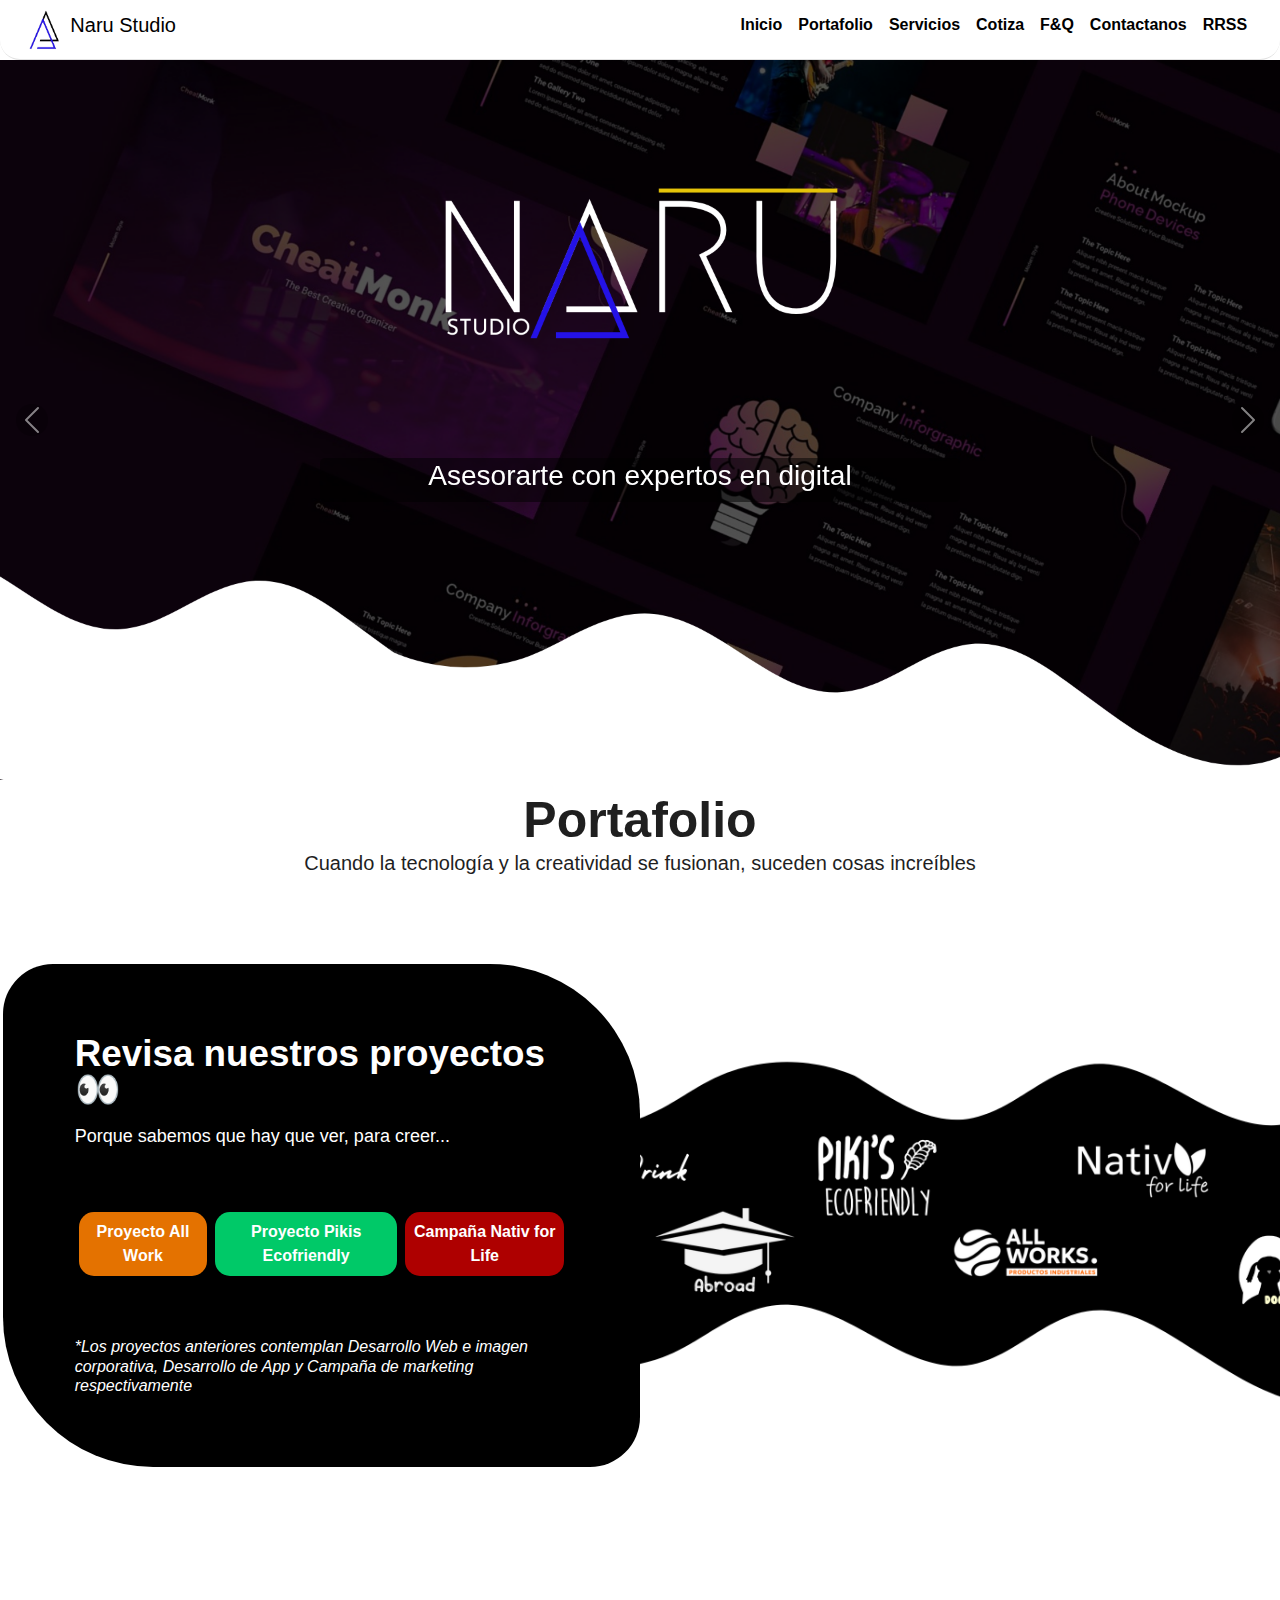
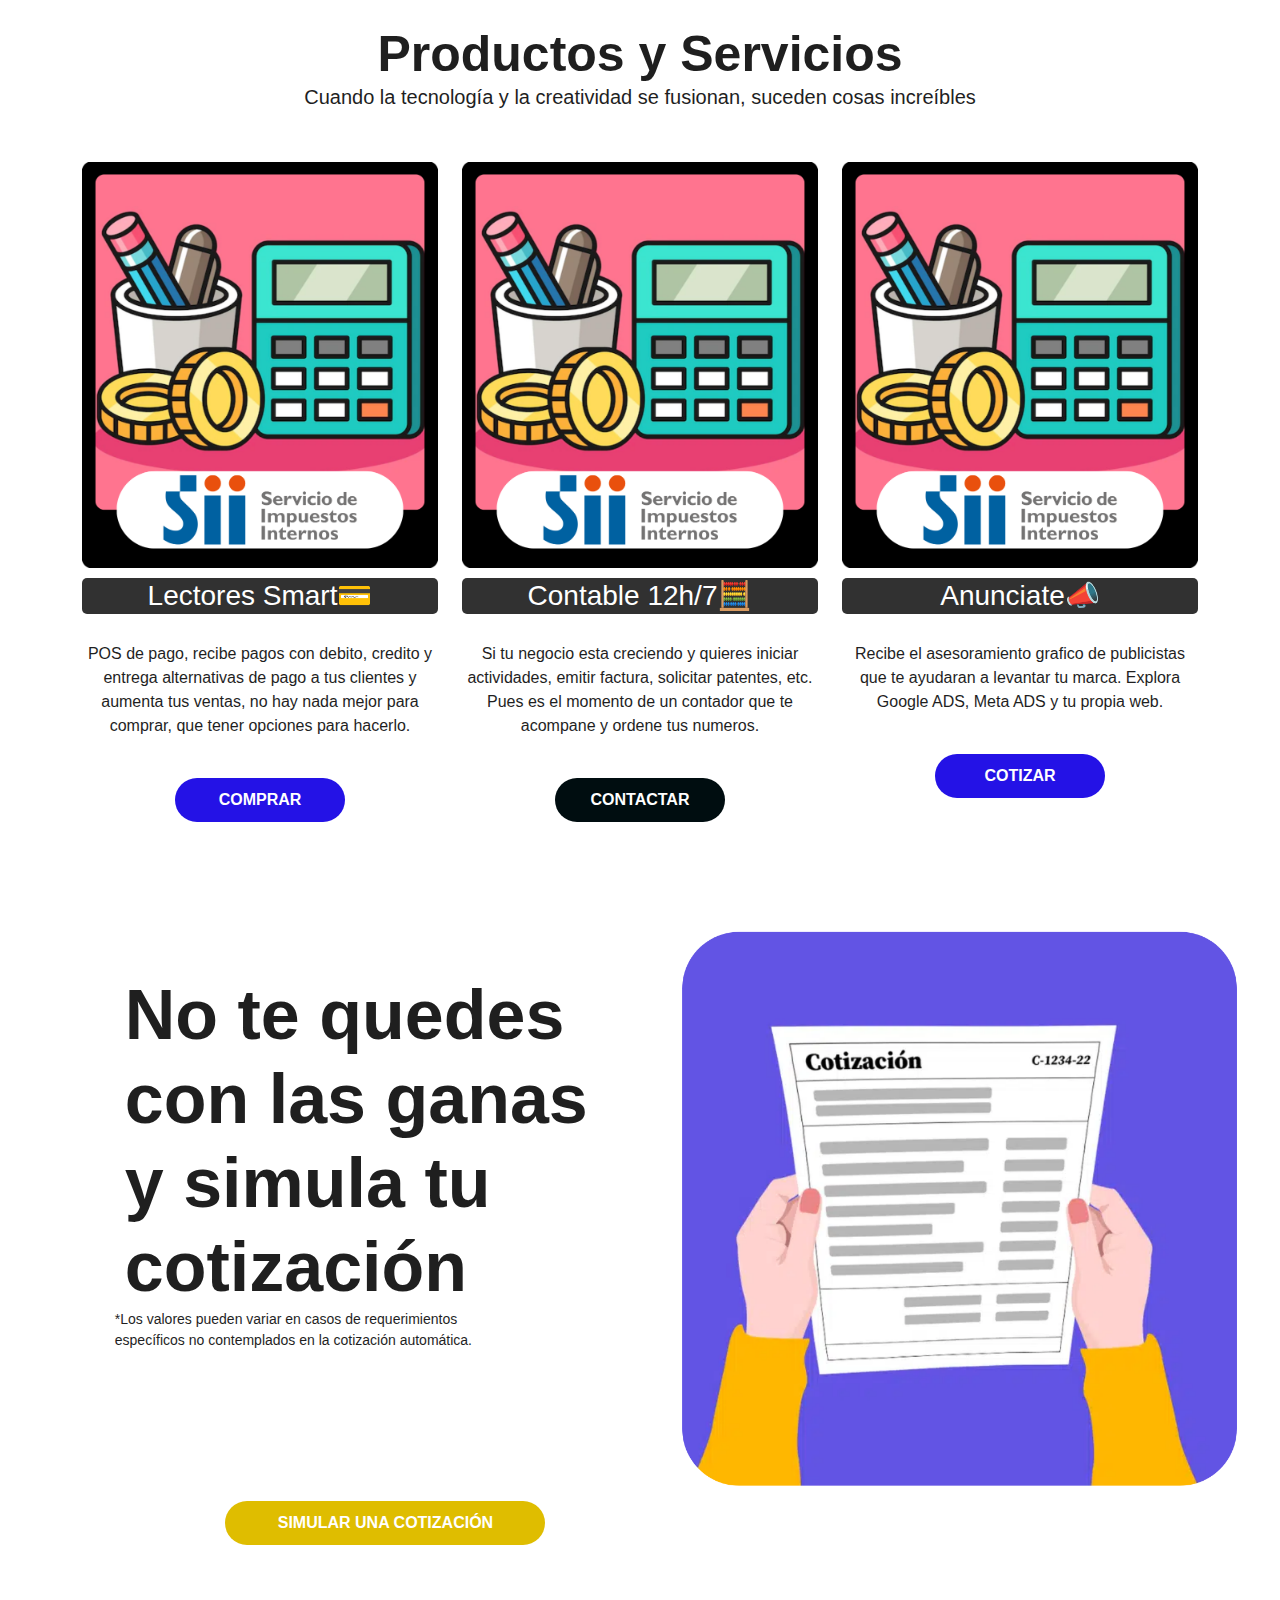
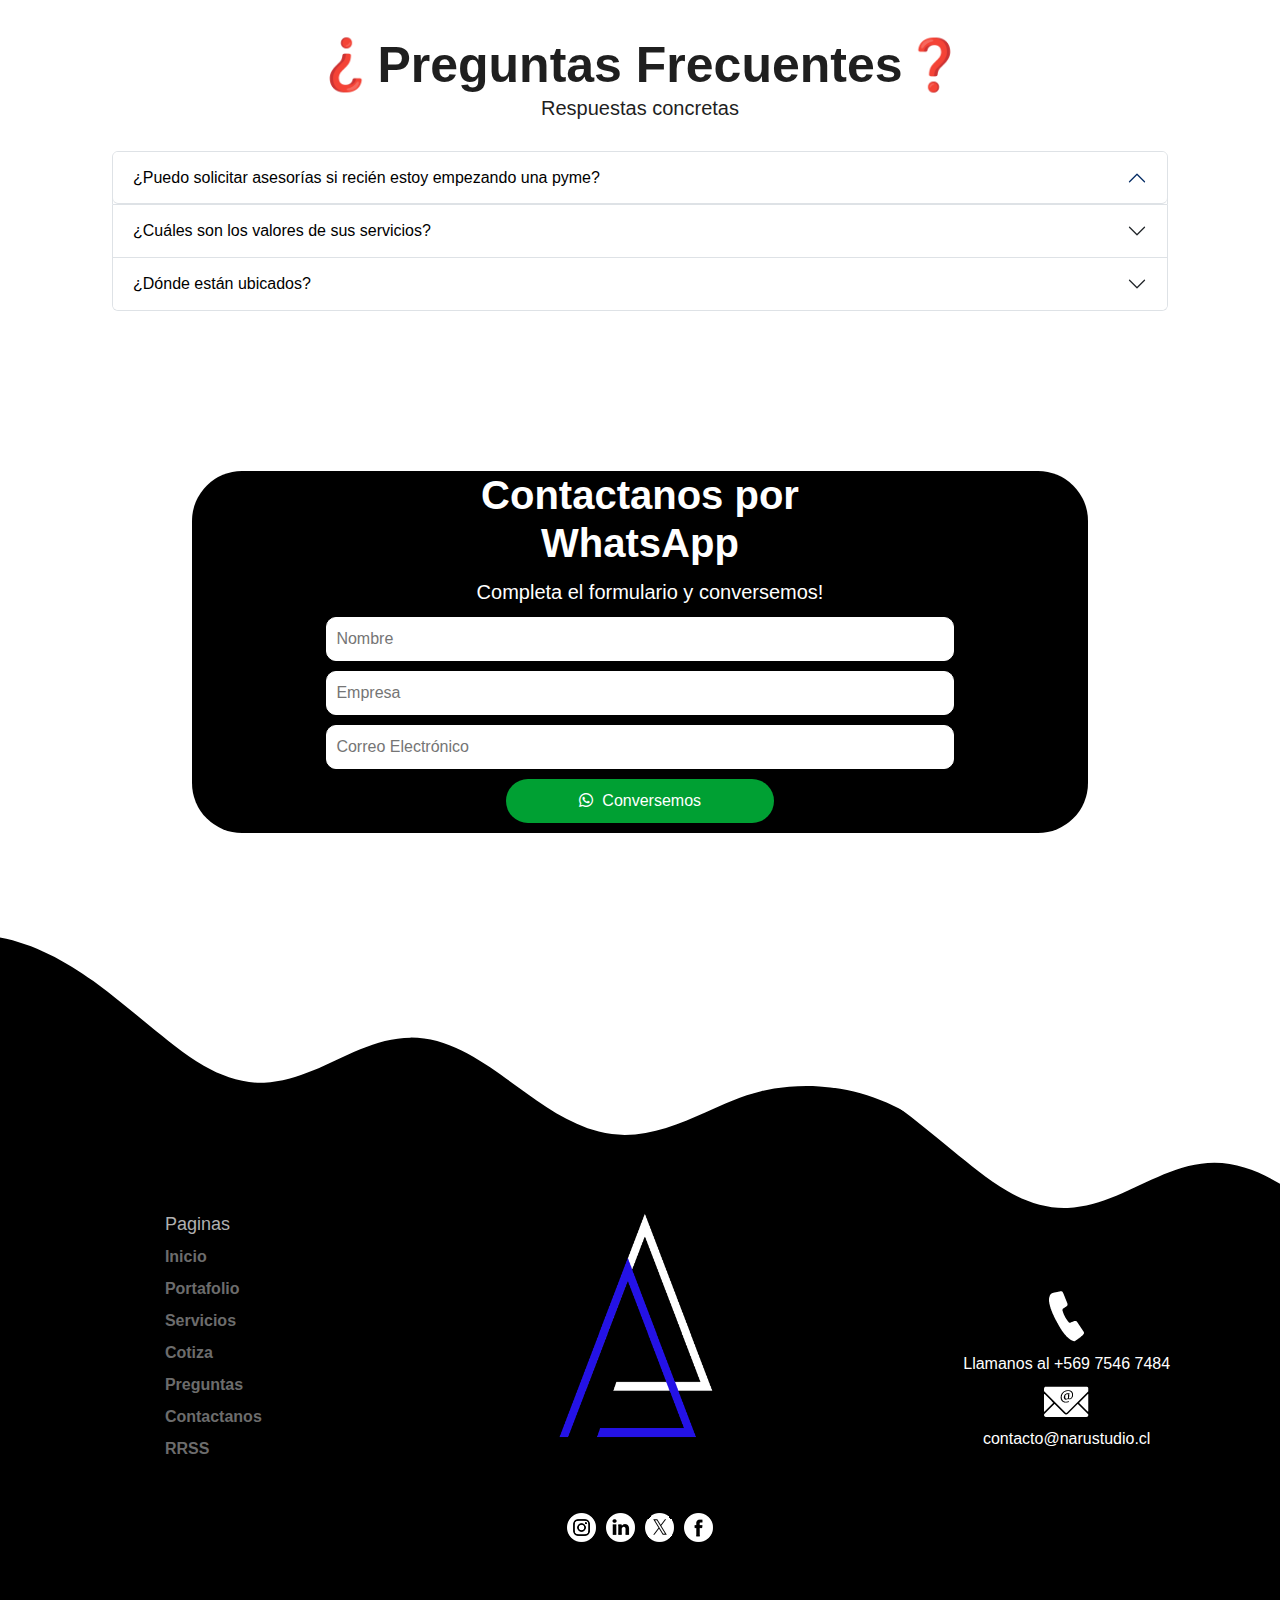
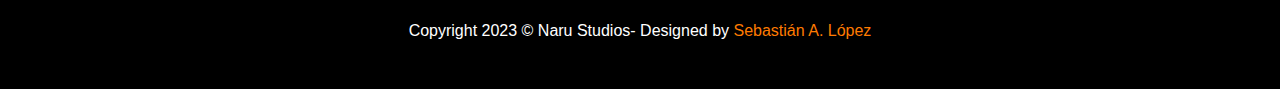
<file: index.html>
<!DOCTYPE html>
<html lang="es">
<!--Cabecera-->
<head>
    <meta charset="utf-8">
    <meta name="viewport" content="width=device-width, initial-scale=1">
<!--Tutilo cabecera--> 
    <title>Naru Studio - Servicios para pymes</title> 

<!--Icono Cabecera-->  
<link rel="icon" type="image/ico" href="assets/img/favicon.ico"/>

<!--Links Bootstrap y Fuentes-->
    <link rel="stylesheet" href="https://cdnjs.cloudflare.com/ajax/libs/font-awesome/5.15.3/css/all.min.css">
    <link href="https://cdn.jsdelivr.net/npm/bootstrap@5.3.1/dist/css/bootstrap.min.css" rel="stylesheet" integrity="sha384-4bw+/aepP/YC94hEpVNVgiZdgIC5+VKNBQNGCHeKRQN+PtmoHDEXuppvnDJzQIu9" crossorigin="anonymous">
    <script src="https://cdn.jsdelivr.net/npm/bootstrap@5.5.0/dist/js/bootstrap.bundle.min.js"></script>
    <link href="https://cdn.jsdelivr.net/npm/bootstrap@5.0.2/dist/css/bootstrap.min.css" rel="stylesheet">
  <script src="https://cdn.jsdelivr.net/npm/bootstrap@5.0.2/dist/js/bootstrap.bundle.min.js"></script>

<!--Hoja de Estilos-->
<link rel="stylesheet" href="assets/style.css">
<link rel="stylesheet" href="assets/style.css">

<script src="assets/contacto.js"></script>
<link rel="stylesheet" href="https://cdnjs.cloudflare.com/ajax/libs/font-awesome/6.0.0/css/all.min.css">

</head>

<!--Body-->

<body>
  <!--Cabecera-->
  <div class="header" id="header">

  <!--NavBar + Logo-->
  <section>
    <nav class="navbar navbar-expand-lg bg-transparent fixed-top ">
        <div class="container-fluid">
          <a class="navbar-brand" href="#">
            <img src="assets/img/logo.png" width="40" height="40" class="d-inline-block align-top" alt="">
            Naru Studio
          </a>
            <button class="navbar-toggler" type="button" data-bs-toggle="collapse"
                data-bs-target="#navbarSupportedContent" aria-controls="navbarSupportedContent"
                aria-expanded="false" aria-label="Toggle navigation">
                <span class="navbar-toggler-icon"></span>
            </button>
            <div class="collapse navbar-collapse justify-content-end" id="navbarSupportedContent">
                <ul class="navbar-nav mb-2 mb-lg-0">
                  <li class="nav-item">
                    <a class="nav-link active text-black-50 fw-bold" aria-current="page"
                        href="#inicio">Inicio</a>
                </li>
                <li class="nav-item">
                  <a class="nav-link active text-black-50 fw-bold" aria-current="page"
                      href="#portafolio">Portafolio</a>
              </li>
                    <li class="nav-item">
                        <a class="nav-link active text-black-50 fw-bold" aria-current="page"
                            href="#servicios">Servicios</a>
                    </li>
                    <li class="nav-item">
                        <a class="nav-link active text-black-50 fw-bold" href="#cotiza">Cotiza</a>
                    </li>
                    <li class="nav-item">
                      <a class="nav-link active text-black-50 fw-bold" aria-current="page"
                          href="#preguntas">F&Q</a>
                  </li>
                  <li class="nav-item">
                    <a class="nav-link active text-black-50 fw-bold" aria-current="page"
                        href="#contactanos">Contactanos</a>
                </li>
                <li class="nav-item">
                  <a class="nav-link active text-black-50 fw-bold" aria-current="page"
                      href="#footer">RRSS</a>
              </li>
                </ul>
            </div>
        </div>
    </nav>
  </section>

</div>





 <!--Slider/Carousel-->
  <div class="carouselk" id="inicio">
      <div id="myCarousel" class="carousel slide" data-bs-ride="carousel">

          <!-- imágenes -->
          <div class="carousel-inner">
              <div class="carousel-item active fade-in">
                  <img src="assets/img/slider1.png" class="d-block w-100" alt="Slide 1">
                  <div class="carousel-caption d-flex justify-content-center align-items-center">
                      <h3 class="text-slider">Asesorarte con expertos en digital</h3>
                  </div>
              </div>
              <div class="carousel-item fade-in">
                  <img src="assets/img/slider2.png" class="d-block w-100" alt="Slide 2">
                  <div class="carousel-caption d-flex justify-content-center align-items-center">
                      <h3 class="text-slider">Equipate con lo último en tecnología para e-commerce</h3>
                  </div>
              </div>
              <div class="carousel-item fade-in">
                  <img src="assets/img/slider3.png" class="d-block w-100" alt="Slide 3">
                  <div class="carousel-caption d-flex justify-content-center align-items-center">
                      <h3 class="text-slider">Regulariza tu situación tributaria, contadores profesionales para emprendedores</h3>
                  </div>
              </div>
          </div>

          <!-- Controles del carrusel -->
          <a class="carousel-control-prev" href="#myCarousel" data-bs-slide="prev">
              <span class="carousel-control-prev-icon"></span>
          </a>
          <a class="carousel-control-next" href="#myCarousel" data-bs-slide="next">
              <span class="carousel-control-next-icon"></span>
          </a>
      </div>
  </div>

  
  

  <!--Portafolio-->
  <center>
    <h1 class="portafolio_tittle">Portafolio</h1>
    <p class="portafolio_text">Cuando la tecnología y la creatividad se fusionan, suceden cosas increíbles</p>
  </center>

  <div class="jumbotron" id="portafolio">
  
    <div class="left">
      <h1>Revisa nuestros proyectos👀</h1>
      <p class="jumbotron_p"> Porque sabemos que hay que ver, para creer...</p>

      <div class="d-flex">
          <button class="btn p-2 text-white-0 fw-bold mx-1 btncolor1" onclick="window.open('https://allwork.cl/', '_blank')">Proyecto All Work</button>
          <button class="btn p-2 text-white-0 fw-bold mx-1 btncolor2" onclick="window.open('https://play.google.com/store/apps/details?id=com.pikis.chile&hl=es_419&gl=US&pli=1', '_blank')">Proyecto Pikis Ecofriendly</button>
          <button class="btn p-2 text-white-0 fw-bold mx-1 btncolor3" onclick="window.open('https://nativforlife.cl/', '_blank')">Campaña Nativ for Life</button>
      </div>
      <h6>*Los proyectos anteriores contemplan Desarrollo Web e imagen corporativa, Desarrollo de App y Campaña de marketing respectivamente</h6>
    </div>

    <!--Imagen Lado derecho/abajo-->
    <div class="right"></div>

  </div>



  <!-- Productos -->
  <div class="services_section layout_padding" id="servicios">
    <div class="container" >
        <center>
          <h1 class="services_tittle">Productos y Servicios</h1>
          <p class="services_text">Cuando la tecnología y la creatividad se fusionan, suceden cosas increíbles</p>
        </center>
       
       <div class="services_section_2">
          <div class="row">

              <!-- Producto 1 -->
             <div class="col-md-4">
                <div><img src="assets/img/producto1.png" class="services_img"></div>
                <h3 class="about_tittle" align="center">Lectores Smart💳</h3>
                    <p class="about_text" align="center">POS de pago, recibe pagos con debito, credito y entrega alternativas de pago a tus clientes y aumenta tus ventas, no hay nada mejor para comprar, que tener opciones para hacerlo. </p>
                <div class="btn_main"><a href="#">Comprar</a></div>
             </div>
            
              <!-- Producto 2 -->
             <div class="col-md-4">
                <div><img src="assets/img/producto2.png" class="services_img"></div>
                <h3 class="about_tittle" align="center">Contable 12h/7🧮</h3>
                   <p class="about_text" align="center">Si tu negocio esta creciendo y quieres iniciar actividades, emitir factura, solicitar patentes, etc. Pues es el momento de un contador que te acompane y ordene tus numeros.</p>
                <div class="btn_main active"><a href="#">Contactar</a></div>
             </div>
              <!-- Producto 3 -->
             <div class="col-md-4">
                <div><img src="assets/img/producto3.png" class="services_img"></div>
                <h3 class="about_tittle" align="center">Anunciate📣</h3>
                   <p class="about_text" align="center">Recibe el asesoramiento grafico de publicistas que te ayudaran a levantar tu marca. Explora Google ADS, Meta ADS y tu propia web. </p>
                <div class="btn_main"><a href="#">Cotizar</a></div>
             </div>

          </div>
       </div>

    </div>
 </div>


<!--Cotizaciones-->
<div class="about_section layout_padding" id="cotiza">
    <div class="container-fluid">
        <div class="row">
            <div class="col-md-6 col-12 order-md-0 order-1">
                <div class="about_taital_main">
                    <h1 class="about_taital">No te quedes con las ganas y simula tu cotización</h1>
                    <p class="about_text2">*Los valores pueden variar en casos de requerimientos específicos no contemplados en la cotización automática.</p>
                    <div class="readmore_bt mt-4"><a href="#">Simular una cotización</a></div>
                </div>
            </div>
            <div class="col-md-6 col-12 padding_right_0 d-md-block order-md-1 order-0">
                <div>
                    <img src="assets/img/about-img.png" class="about_img">
                </div>
            </div>
        </div>
    </div>
</div>


  <div>
    <center>
      <h1 class="faq_tittle"><span class="inverted-emoji">❓</span>Preguntas Frecuentes❓</h1>
      <p class="faq_text">Respuestas concretas</p>
    </center>

  </div>

  <!-- Preguntas Frecuentes -->
  <div id="preguntas">
  <div class="container mt-5" >
   
    
    <div class="accordion" id="faq">
      
      <!-- Pregunta 1 -->
      <div class="accordion-item">
        <h2 class="accordion-header" id="headingOne">
          <button class="accordion-button" type="button" data-bs-toggle="collapse" data-bs-target="#collapseOne" aria-expanded="false" aria-controls="collapseOne">
            ¿Puedo solicitar asesorías si recién estoy empezando una pyme?
          </button>
        </h2>
        <div id="collapseOne" class="accordion-collapse collapse" aria-labelledby="headingOne" data-bs-parent="#faq">
          <div class="accordion-body">
            ¡Claro! Para acceder a nuestros servicios, basta con que tengas lista tu idea de negocio, sea de 0 o ya tengas todo funcionando.
          </div>
        </div>
      </div>
      
      <!-- Pregunta 2 -->
      <div class="accordion-item">
        <h2 class="accordion-header" id="headingTwo">
          <button class="accordion-button collapsed" type="button" data-bs-toggle="collapse" data-bs-target="#collapseTwo" aria-expanded="false" aria-controls="collapseTwo">
            ¿Cuáles son los valores de sus servicios?
          </button>
        </h2>
        <div id="collapseTwo" class="accordion-collapse collapse" aria-labelledby="headingTwo" data-bs-parent="#faq">
          <div class="accordion-body">
            Nos ajustamos a los bolsillos de todos los emprendedores, si eres una pyme que aún no comienza o una empresa ya en marcha, te cobramos lo justo.
          </div>
        </div>
      </div>
      
      <!-- Pregunta 3 -->
      <div class="accordion-item" >
        <h2 class="accordion-header" id="headingThree" >
          <button class="accordion-button collapsed" type="button" data-bs-toggle="collapse" data-bs-target="#collapseThree" aria-expanded="false" aria-controls="collapseThree">
            ¿Dónde están ubicados?
          </button>
        </h2>
        <div id="collapseThree" class="accordion-collapse collapse" aria-labelledby="headingThree" data-bs-parent="#faq">
          <div class="accordion-body">
            Estamos ubicados en la comuna de Maipú, sin embargo, nuestros trabajos son 100% remotos o a domicilio, así podemos trabajar de forma mucho más eficiente y cobrarte menos a ti.
          </div>
        </div>
      </div>
    </div>
  </div>
  </div>



 
  <!-- Contacto Whatsapp -->
  <div id="contactanos">
      <p>&nbsp;</p>
      <p>&nbsp;</p>
    
    <div class="contacto" >

      <center>
        <h1 class="contacto_tittle" >Contactanos por WhatsApp</h1>
        <p class="contacto_text">Completa el formulario y conversemos!</p>
      </center>

      <div class="contenedor">
        <input type="text" id="nombre" placeholder="Nombre">
        <input type="text" id="empresa" placeholder="Empresa">
        <input type="email" id="correo" placeholder="Correo Electrónico">
        
        <button class="buttonks" id="contactarBtn">
        <i class="fab fa-whatsapp"></i> Conversemos
        </button>
        
      </div>
    </div>
  </div>







  <div class="footer_section1">
    <div class="footer_left">
      <div class="footer_links">
        <h3>Paginas</h3>
        <ul>
            <li><a href="#">Inicio</a></li>
            <li><a href="#portafolio">Portafolio</a></li>
            <li><a href="#servicios">Servicios</a></li>
            <li><a href="#cotiza">Cotiza</a></li>
            <li><a href="#preguntas">Preguntas</a></li>
            <li><a href="#contactanos">Contactanos</a></li>
            <li><a href="#footer">RRSS</a></li>
        </ul>
      </div>
    </div>

    <!-- seccion central footer -->
    <div class="footer_center" id="footer">

      <div>
        <img src="assets/img/logox.png" class="footer_logo">
      </div>

      <div class="social_icon">
        <ul>
          <li><a href="#"><img src="assets/img/fb-icon.png"></a></li>
          <li><a href="#"><img src="assets/img/twitter-icon.png"></a></li>
          <li><a href="#"><img src="assets/img/linkedin-icon.png"></a></li>
          <li><a href="#"><img src="assets/img/instagram-icon.png"></a></li>
        </ul>
      </div>
    </div> 

    <!-- seccion derecha footer -->
    <div class="footer_right">
            <div class="location_main">
                <div class="call_text"><img src="assets/img/call-icon.png"></div>
                <div class="call_text"><a href="tel:+56975467484">Llamanos al +569 7546 7484</a></div>
                <div class="call_text"><img src="assets/img/mail-icon.png"></div>
                <div class="call_text"><a href="mailto:contacto@narustudio.cl">contacto@narustudio.cl</a></div>
            </div>
    </div> 
  <!-- seccion de copyright -->
 
  </div>

  <div class="copyright_section">
    <p class="copyright_text">Copyright 2023 © Naru Studios- Designed by <a href="https://www.linkedin.com/in/sebastian-a-lopez/">Sebastián A. López</a></p>
  </div>



</body>
</html>
</file>
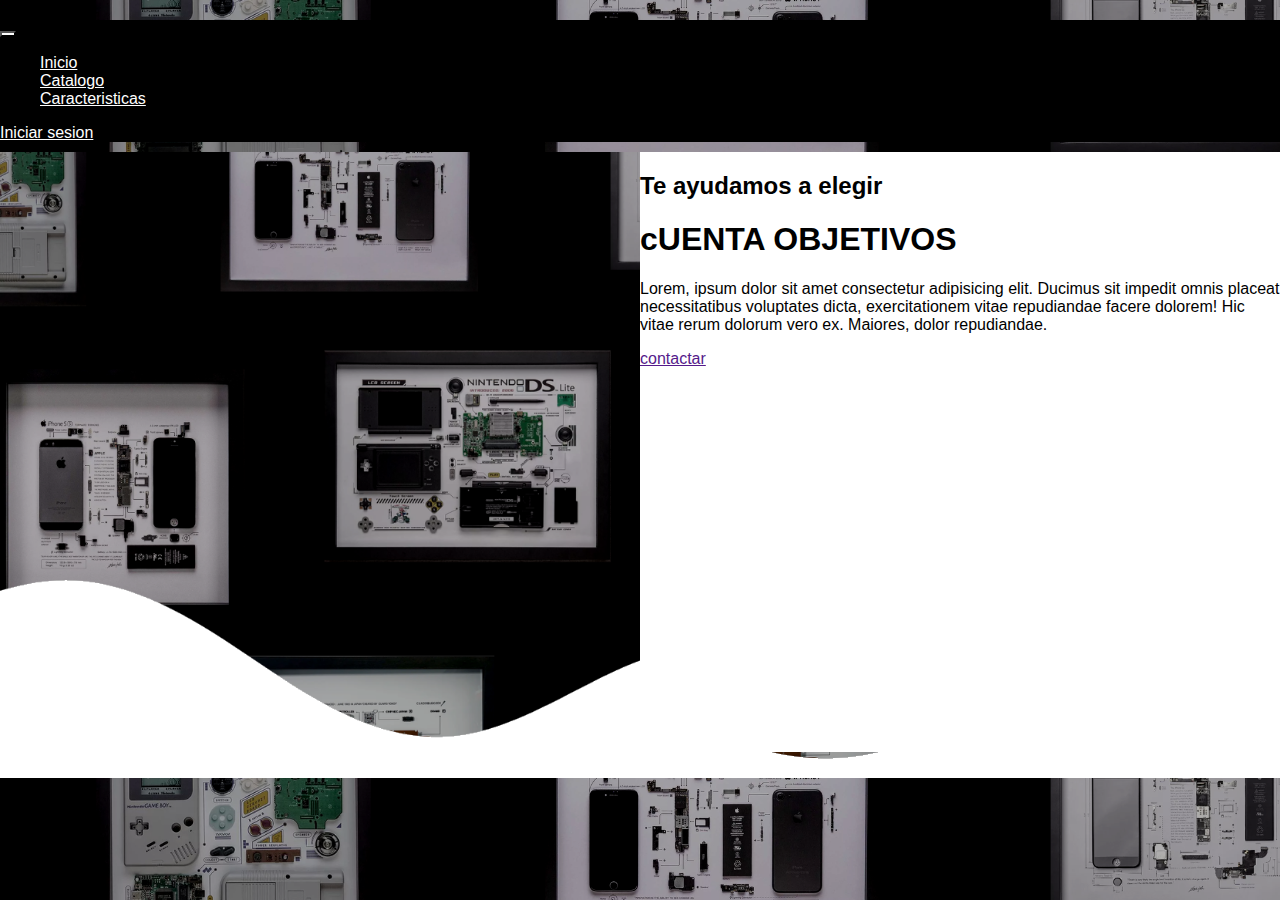
<file: Landing Page/index.html>
<!DOCTYPE html>
<html lang="es">
<head>
    <meta charset="utf-8">
    <meta name="viewport" content="width=device-width, initial-scale=1">
<!--Tutilo cabecera--> 
    <title>Landign - DWFS</title>
<!-- fuentes -->
    <link href="https://fonts.googleapis.com/css?family=Poppins:400,700|Righteous&display=swap" rel="stylesheet">
      
<!--Links Bootstrap-->
    <link href="https://cdn.jsdelivr.net/npm/bootstrap@5.3.1/dist/css/bootstrap.min.css" rel="stylesheet" integrity="sha384-4bw+/aepP/YC94hEpVNVgiZdgIC5+VKNBQNGCHeKRQN+PtmoHDEXuppvnDJzQIu9" crossorigin="anonymous">
    <script src="https://cdn.jsdelivr.net/npm/bootstrap@5.3.1/dist/js/bootstrap.bundle.min.js" integrity="sha384-HwwvtgBNo3bZJJLYd8oVXjrBZt8cqVSpeBNS5n7C8IVInixGAoxmnlMuBnhbgrkm" crossorigin="anonymous"></script>
<!--Hoja de Estilos-->
<link rel="stylesheet" href="css/style.css">
</head>
<body>
<!--NavBar-->
    <nav class="navbar navbar-expand-lg bg-body-tertiary">
        <div class="container-fluid">

          <button class="navbar-toggler" type="button" data-bs-toggle="collapse" data-bs-target="#navbarText" aria-controls="navbarText" aria-expanded="false" aria-label="Toggle navigation">
            <span class="navbar-toggler-icon"></span>
          </button>
          <div class="collapse navbar-collapse" id="navbarText">
            <ul class="navbar-nav me-auto mb-2 mb-lg-0">
              <li class="nav-item">
                <a class="nav-link" aria-current="page" href="#">Inicio</a>
              </li>
              <li class="nav-item">
                <a class="nav-link" href="#">Catalogo</a>
              </li>
              <li class="nav-item">
                <a class="nav-link" href="#">Caracteristicas</a>
              </li>
            </ul>
            <span class="navbar-text">
                <span class="navbar-text"><a class="nav-link" aria-current="page" href="#">
                    Iniciar sesion
                 </a>
            </span>
          </div>
        </div>
      </nav>
      
<div class="container">
<div class="left">

</div>

<div class="right">
    <div>
        <h2>Te ayudamos a elegir</h2>
        <h1>cUENTA OBJETIVOS</h1>
        <P>Lorem, ipsum dolor sit amet consectetur adipisicing elit. Ducimus sit impedit omnis placeat necessitatibus voluptates dicta, exercitationem vitae repudiandae facere dolorem! Hic vitae rerum dolorum vero ex. Maiores, dolor repudiandae.</P>
        <a href="">contactar</a>

    </div>
</div>




</div>

    
  
</body>

</html>
</file>
<file: assets/style.css>
/* Estilos para pantallas más grandes (Computador) */
@media (min-width: 768px) {

    /* Jumbotron */
    .jumbotron {
        margin-top: -30px;
        display: grid;
        grid-template-columns: 1fr 1fr;
        height: 600px;
    }

 
    /* Contenido Sec 1 izquierda */
    .left {
        margin-top: 100px;
        margin-left: 3px;
        background-color: rgb(0, 0, 0);
        border-top-right-radius: 150px;
        border-bottom-right-radius: 50px;
        border-top-left-radius: 50px;
        border-bottom-left-radius: 150px;
        padding: 10px;
        color: white;
    }

    .left h1,
    .left h2,
    .left p,
    .d-flex,
    .left a {
        margin: 10%;
    }

    .left h1 {
        font-size: 2.3rem;
        line-height: 2.3rem;
        font-weight: 900;
        margin-bottom: 0%;
    }

    .left h6 {
        margin-bottom: 1%;
        margin: 10%;
        font-style: italic;
    }

    .left h2 {
        font-size: 1.1rem;
        font-weight: 100;
        font-stretch: narrower;
        word-spacing: 5px;
        margin-bottom: 2px;
    }

    .left p {
        margin-top: 1dvi;
        font-size: 1.125rem;
        line-height: 1.75rem;
        margin-bottom: 2%;
    }
 /* Contenido Sec 1 Derecha */
    .right {
        margin-top: 100px;
        background: url(img/bg.png) ;
        background-size: cover;
        background-position: center;
    }




    /* Estilos Generales */




    body {
        margin: 0;
        padding: 0;
        font-family: 'Gill Sans', 'Gill Sans MT', Calibri, 'Trebuchet MS', sans-serif;
        background-color: #ffffff;
    }

    .carouselk {
        margin-top: 60px; /* Ajusta el valor según sea necesario para aumentar la separación */
    }


    /* Estilos para el carrusel */


    .carousel-item {
        backdrop-filter: blur(10px); /* Aplica un desenfoque de 10px al fondo de los elementos del carrusel */
        
    }

    .carousel-caption {
        background-color: rgba(0, 0, 0, 0.5); /* Fondo semitransparente negro para los textos del carrusel */
        padding: 1px;
        border-radius: 5px;
        bottom: 150px;
    }

    /* Estilos para los controles del carrusel */
    .carousel-control-prev-icon, .carousel-control-next-icon {
        background-color: rgba(0, 0, 0, 0.5); /* Fondo semitransparente negro para los iconos de control */
        border-radius: 50%; /* Bordes redondeados para los iconos de control */
        color: white; /* Color del icono */
        font-size: 24px; /* Tamaño del icono */
        padding: 15px; /* Espaciado interno */
    }

    .carousel-control-prev, .carousel-control-next {
        width: 5%; /* Ancho del área de control */
    }

    /* Animación de fade-in para los elementos del carrusel */
    .fade-in {
        animation: fadeIn ease 1s;
        -webkit-animation: fadeIn ease 1s;
        -moz-animation: fadeIn ease 1s;
        -o-animation: fadeIn ease 1s;
        -ms-animation: fadeIn ease 1s;
    }

    @keyframes fadeIn {
        0% {
            opacity: 0;
        }
        100% {
            opacity: 1;
        }
    }

    @-moz-keyframes fadeIn {
        0% {
            opacity: 0;
        }
        100% {
            opacity: 1;
        }
    }

    @-webkit-keyframes fadeIn {
        0% {
            opacity: 0;
        }
        100% {
            opacity: 1;
        }
    }

    @-o-keyframes fadeIn {
        0% {
            opacity: 0;
        }
        100% {
            opacity: 1;
        }
    }

    @-ms-keyframes fadeIn {
        0% {
            opacity: 0;
        }
        100% {
            opacity: 1;
        }
    }



    /* Preguntas Frecuentes */

    .inverted-emoji {
        display: inline-block;
        transform: scaleY(-1);
        transform: scale(-1);
    }


    .faq_tittle {
        font-size: 50px;
        color: #1f1f1f;
        font-weight: bold;
        margin-top: 10px;
    }


    .faq_text {
        font-size: 20px;
        color: #1f1f1f;
        margin-top: -10px;
        margin-bottom: -10;
    }


    #faq {
        background-color: #ffffff;
        color: #000000;
        padding: 30px;
        border-radius: 10px;
        margin-top: -100px;
    }

    #faq .accordion-button {
        background-color: #ffffff;
        color: #000000;
        border: none;
        border-radius: 5px;
    }

    #faq .accordion-button:hover {
        background-color: #002e8a;
        color: #ffffff;
    }

    #faq .accordion-body {
        background-color: #ffffff;
        color: #3b3b3b;
        border: none;
        border-radius: 10px;
        padding: 10px;
    }


    #preguntas {
        scroll-margin-top: 250px; 
    }




    /* Navbar*/

    .container-fluid {
        margin-top: 1px;
    width: 98%;
    }

    .nav-link:hover {
        color: #858585 !important;
    }

    .nav-link {
        color: #000000 !important;
    }

    .navbar {
        height: 60px;
        background-color: #ffffff !important;
        border-bottom: 0.1px solid #e2e2e2; /* Agregar borde de 1px de grosor y color negro */
        border-bottom-left-radius: 20px; /* Esquinas redondeadas */
        border-bottom-right-radius: 20px; /* Esquinas redondeadas */
        
    }

    .navbar-toggler {
        line-height: 0;
        color: #000000 !important;
        background-color: rgb(255, 255, 255) !important;
    }




    /* Botón Jumbotron*/
    .btncolor1 {
        background-color: rgb(228, 114, 0);
        color: rgb(255, 255, 255);
        border-radius: 15px;
        border: none;
    }

    .btncolor2 {
        background-color: rgb(0, 201, 104);
        color: rgb(255, 255, 255);
        border-radius: 15px;
        border: none;
    }

    .btncolor3 {
        background-color: rgb(174, 0, 0);
        color: rgb(255, 255, 255);
        border-radius: 15px;
        border: none;
    }

    .portafolio_tittle {
        font-size: 50px;
        color: #1f1f1f;
        font-weight: bold;
        margin-top: 10px;
    }


    .portafolio_text {
        font-size: 20px;
        color: #1f1f1f;
        margin-top: -10px;
    }

    .btncolor:hover {
        background-color: rgb(227, 216, 8);
        color: rgb(255, 255, 255);
    }

    .services_section{

        margin-top: 100px;

    }

    .services_tittle {
        font-size: 50px;
        color: #1f1f1f;
        font-weight: bold;
        margin-top: 10px;
    }


    .services_text {
        font-size: 20px;
        color: #1f1f1f;
        margin-top: -10px;
        margin-bottom: 50px;
    }

    .services_img {
        width: 100%;
        display: block; /* Para que funcione margin: 0 auto; */
        margin: 0 auto; /* Centra horizontalmente */
    }


    .btn_main {
        width: 170px;
        margin: 0 auto;
        text-align: center;
    }

    .btn_main a {
        width: 100%;
        float: left;
        font-size: 16px;
        color: #ffffff;
        background-color: #2412E6;
        text-align: center;
        padding: 10px 0px;
        border-radius: 30px;
        font-weight: bold;
        margin-top: 40px;
        text-transform: uppercase;
    }

    .btn_main a:hover {
        color: #ffffff;
        background-color: #000d10;
        transition: 0.5s;
    }

    .btn_main.active a {
        color: #ffffff;
        background-color: #000d10;
    }
    .btn_main.active a:hover {
        color: #ffffff;
        background-color: #1b00e8;
        transition: 0.2s;
    }

    /* Seccion cotizaciones */

    .about_section {
        width: 100%;
        float: left;
        padding-bottom: 90px;
    }

    .about_taital_main {
        width: 100%;
        padding-left: 100px;
        padding-top: 70px;
    }

    .padding_right_0 {
        padding-right: 0px;
    }

    .about_taital {
        width: 100%;
        float: left;
        font-size: 70px;
        color: #1f1f1f;
        font-weight: bold;
        margin-top: 30px;
        margin-bottom: 0px;
    }

    .about_tittle {
        background-color: rgba(0, 0, 0, 0.808); /* Fondo semitransparente negro para los textos del carrusel */
        padding: 1px;
        border-radius: 5px;
        color: white;
        margin-top: 10px;
        width: 100%;

    }

    .about_text {
        width: 100%;
        float: left;
        font-size: 16px;
        color: #1f1f1f;
        margin: 0px;
        padding-top: 20px;
    }

    .about_text2 {
        width: 80%;
        margin: 0 auto; /* Establece márgenes automáticos para centrar el elemento */
        font-size: 14px;
        color: #1f1f1f;
        padding-top: 20px;
        margin-bottom: 150px;
        margin-left: -10px;
    }
    
    .carousel-caption {
        padding: 1px;
        border-radius: 5px;
        bottom: 150px;

    }

    .readmore_bt {
        width: 60%;
        margin: 1px auto 0;
        text-align: center;
        transition: 0.3s;
    }

    .readmore_bt a {
        width: 320px; /* Ajusta el ancho según tus necesidades */
        font-size: 16px;
        color: #ffffff;
        background-color: #dfbd00;
        text-align: center;
        padding: 10px 0px;
        border-radius: 30px;
        font-weight: bold;
        text-transform: uppercase;
        transition: 0.3s;
        display: inline-block; /* Alinea el botón en línea */
    }

    .readmore_bt a:hover {
        color: #ffffff;
        background-color: #2b2278;
        width: 280px; /* Ajusta el ancho del botón al hacer hover */
    }




    .about_img {
        width: 100%;
        float: left;
    }






    /* Contacto*/
    .contacto {
    
        margin-bottom: -100px;
        width: 70%;
        border-bottom-left-radius: 50px;
        border-bottom-right-radius: 50px;
        border-top-right-radius: 50px;
        border-top-left-radius: 50px;
        background-color: #000000;
        justify-content: center;
        align-items: center; /* Centra verticalmente el contenido */
        margin-left: auto;
        margin-right: auto;
    }

    #contactanos {
        scroll-margin-top: 100px; 
    }



    .contacto_tittle{
        width: 50%;
        font-size: 40px;
        color: #ffffff;
        font-weight:bold;

    }


    .contacto_text {
        width: 100%;
        font-size: 20px;
        color: #ffffff;
        margin: 10px;
    
    }

    input {
        width: 70%;
        margin-bottom: 5px;
        padding: 9px;
        border-radius: 10px;
        border: 1px solid #ffffff;
    }

    .buttonks {
        width: 30%;
        padding: 10px;
        border: none;
        border-radius: 100px;
        background-color: #00a033;
        color: white;
        cursor: pointer;
        transition: 0.3s;
    }

    .buttonks:hover {
        width: 25%;
        padding: 10px;
        border: none;
        border-radius: 100px;
        background-color: #00218f;
        color: white;
        cursor: pointer;
        transition: 0.3s;
    }

    .buttonks i {
        margin-right: 5px; /* Espaciado entre el ícono y el texto */
    }

    .contenedor {
        width: 100%;
        text-align: center; /* Alinea los elementos del formulario al centro */
        display: flex;
        flex-direction: column; /* Establece la disposición vertical */
        align-items: center; /* Centra los elementos horizontalmente */
        justify-content: center; /* Centra los elementos verticalmente */
    }

    .contenedor input,
    .contenedor button {
        margin-bottom: 10px; /* Agrega espacio entre los elementos */
    }







    /* footer section start */

    .footer_section1{
        display: flex;
        flex-direction: row;
        align-items: center;
        position: relative;
        background-image: url(img/footer-bg.png);
        width: 100%;
        margin-top: 100px;
    }
    .footer_left {
        flex: 1; 
        display: flex;
        flex-direction: column;
        justify-content: center; /* Centra verticalmente */
        align-items: center; /* Centra horizontalmente */
        color: white;
        height: auto;
        padding-top: 250px;
        background-size: cover;
        background-repeat: no-repeat;
        position: relative; /* Asegura que la posición sea relativa */
    }

    .footer_links {
        margin-top: 20px;
        color: #b0b0b0;
    }

    .footer_links h3 {
        font-size: 18px;
        margin-bottom: 10px;
    }

    .footer_links ul {
        list-style: none;
        padding: 0;
    }

    .footer_links li {
        margin-bottom: 8px;
    }

    .footer_links a {
        text-decoration: none;
        color: #6c6c6c;
        font-weight: bold;
    }

    .footer_links a:hover {
        color: #e27141;
    }


    .footer_logo {
        width: 300px;
        height: 300px;  
    }


    .footer_right {
        flex: 1; /* La parte derecha ocupará el mismo espacio que la izquierda */
        margin-bottom: 10px;   
        margin-top: 320px; /* Puedes ajustar la altura según sea necesario */
    }

    .footer_center {
        flex: 1;
        margin-top: 350px;
        display: flex;
        flex-direction: column;
        justify-content: center; /* Centra verticalmente */
        align-items: center; /* Centra horizontalmente */ 
    }


    .mail_text {
        width: 100%;
        float: right;
        font-size: 18px;
        color: #2b2c2c;
        background-color: #ffffff;
        height: auto;
        padding: 5px 20px;
        border-radius: 20px;
        border: 0px;
    }

    .social_icon {
        width: 100%;
        margin: 0 auto;
        text-align: center;
    }

    .social_icon ul {
        margin: 0px;
        padding: 0px;
        display: inline-block;
        text-align: center;
    }

    .social_icon li {
        float: right;
        padding: 30px 5px;
    }

    .location_main {
        width: 100%;
        margin: 0 auto;
        text-align: center;
    }


    .call_text {
        width: 100%;
        float: left;
        font-size: 16px;
        color: #ffffff;
        padding-top: 10px;
        text-shadow: 2px 1px 2px rgba(0, 0, 0, 0.5); /* Agrega sombra al texto */
    }

    .call_text a {
        color: #ffffff;
    }

    .call_text a:hover {
        color: #e27141;
    }


    /* Copyright section styles */
    .copyright_section {
        background-color: #000000;
        display: flex;
        justify-content: center; /* Centra horizontalmente */
        align-items: center; /* Centra verticalmente */
        height: 100px; /* Establece la altura deseada */
    }

    /* Texto de derechos de autor */
    .copyright_text {
        color: #ffffff;
        font-size: 16px;
    }

    /* Estilos para enlaces */
    .copyright_text a {
        color: #ff7b00;
        text-decoration: none;
        transition: color 0.3s ease; /* Agrega una transición suave al color del texto al pasar el mouse sobre los enlaces */
    }

    .copyright_text a:hover {
        color: #0400ff;
    }





    /* Propiedades Texto Slides */
    .container {
        padding-top: 50px;
        padding-bottom: 50px;
    }



    h4 {
        margin-bottom: 20px;
    }

    ul {
        list-style: none;
        padding-left: 0;
    }

    ul li {
        margin-bottom: 10px;
    }


    /* Estilos URLs*/
    a {
        color: #ffffff; 
        text-decoration: none; 
        transition: color 0.3s;
    }

    a:hover {
        color: #0267ff; /* Color al pasar el mouse */
    }

    /* Tarjetas de productos */
    .card-body .btn-primary {
        background-color: rgb(0, 0, 188); 
        border-color: rgb(0, 36, 154); 
        transition: background-color 0.3s, border-color 0.3s;
    }

    .card-body .btn-primary:hover {
        background-color: rgb(207, 197, 0);
        border-color: rgb(255, 234, 0); 
    }


}


/* Estilos para pantallas más pequeñas (Teléfonos) */
@media (max-width: 768px) {

    .carousel-caption {
        background-color: rgba(0, 0, 0, 0.5); /* Fondo semitransparente negro para los textos del carrusel */
        padding: 1px;
        border-radius: 5px;
        bottom: 150px;
      
    }


    .readmore_bt {
        width: 270px;
        float: left;
        margin-top: 50px;
        transition: 0.3s;
    }
    .text-slider{
        font-size: small;
        
        }
    .col-md-4 {
        text-align: center;
        margin-bottom: 20px;
    }

     /* Contenido Sec 1 izquierda */
    .jumbotron {
        display: flex;
        flex-direction: column;
        align-items: center;
        position: relative;
    }


    /* Contenido Sec 1 izquierda */
    .left {
        margin-left: 0;
        margin-right: 3px;
        margin-top: 50px;
        background-color: rgb(0, 0, 0);
        border-top-right-radius: 200px;
        border-bottom-right-radius: 200px;
        padding: 18px;
        color: white;
    }

    .left h1,
    .left h2,
    .left p,
    .left a {
        margin: 5%;
        white-space: normal !important; 
    }

    .d-flex {
        margin: 0.5%;
        white-space: normal !important; 
        margin-top: 25px;
        margin-bottom: 25px;
    }

    .left h1 {
        font-size: 2.3rem;
        line-height: 2.3rem;
        font-weight: 900;
    }

    .left h6 {
        margin-bottom: 10px;
        margin-top: 40px;
        font-style: italic;
        margin-right: 30%;
        font-size: 10px;
    }

    .left h2 {
        font-size: 1.1rem;
        font-weight: 100;
        font-stretch: narrower;
        word-spacing: 5px;
        margin-bottom: 5%;
    }

    .left p {
        margin-top: 2px;
        font-size: 1.125rem;
        line-height: 1.51rem;
        margin-bottom: 0.1px;
        white-space: normal !important; 
    }

     /* Contenido Sec 1 Derecha */
    .right {
        margin-top: 40px;
        margin-bottom: 10px;
        background: url(img/bg.png) no-repeat ;
        background-size: cover;
        background-position: center;
        width: 100%; 
        height: 400px; 
    }

     /* Estilos Tarjetas/Productos*/
    .card-container {
        display: flex;
        flex-direction: column;
        align-items: center;
      }
    
      .card-container .card {
        width: 80%;
        margin: 15px 0;
      }


      /* Contacto*/
    .contactows{
    margin-top: 100px;
    background-color: #000000;
    border-radius: 15px;
    }

    .buttonks:hover {
        width: 25%;
        padding: 10px;
        border: none;
        border-radius: 100px;
        background-color: #00218f;
        color: white;
        cursor: pointer;
        transition: 0.3s;
    }



    .footer_section1{
        display: flex;
        flex-direction: column;
        align-items: center;
        position: relative;
        background-image: url(img/footer-bg.png);
        width: 100%;
        margin-top: 100px;
    }
    .footer_left {
        flex-direction: column;
        margin-top: -350px;
        padding-top: 250px;
    }
    

    
    .footer_right {
        margin-top: -30px;
    }
    


    .footer_links{
        margin-bottom: -600px;
        display: none;
    }




/*________________________________________________________________________________*/



body {
    margin: 0;
    padding: 0;
    font-family: 'Gill Sans', 'Gill Sans MT', Calibri, 'Trebuchet MS', sans-serif;
    background-color: #ffffff;
}

.carouselk {
    margin-top: 61px; /* Ajusta el valor según sea necesario para aumentar la separación */
}


/* Estilos para el carrusel */


.carousel-item {
    backdrop-filter: blur(10px); /* Aplica un desenfoque de 10px al fondo de los elementos del carrusel */
    
}



/* Estilos para los controles del carrusel */
.carousel-control-prev-icon, .carousel-control-next-icon {
    background-color: rgba(0, 0, 0, 0.5); /* Fondo semitransparente negro para los iconos de control */
    border-radius: 50%; /* Bordes redondeados para los iconos de control */
    color: white; /* Color del icono */
    font-size: 24px; /* Tamaño del icono */
    padding: 15px; /* Espaciado interno */
}

.carousel-control-prev, .carousel-control-next {
    width: 10%; /* Ancho del área de control */
}

/* Animación de fade-in para los elementos del carrusel */
.fade-in {
    animation: fadeIn ease 1s;
    -webkit-animation: fadeIn ease 1s;
    -moz-animation: fadeIn ease 1s;
    -o-animation: fadeIn ease 1s;
    -ms-animation: fadeIn ease 1s;
}

@keyframes fadeIn {
    0% {
        opacity: 0;
    }
    100% {
        opacity: 1;
    }
}

@-moz-keyframes fadeIn {
    0% {
        opacity: 0;
    }
    100% {
        opacity: 1;
    }
}

@-webkit-keyframes fadeIn {
    0% {
        opacity: 0;
    }
    100% {
        opacity: 1;
    }
}

@-o-keyframes fadeIn {
    0% {
        opacity: 0;
    }
    100% {
        opacity: 1;
    }
}

@-ms-keyframes fadeIn {
    0% {
        opacity: 0;
    }
    100% {
        opacity: 1;
    }
}



 /* Preguntas Frecuentes */

 .inverted-emoji {
    display: inline-block;
    transform: scaleY(-1);
    transform: scale(-1);
}


 .faq_tittle {
    font-size: 30px;
    color: #1f1f1f;
    font-weight: bold;
    margin-top: 800px;
}


.faq_text {
    font-size: 20px;
    color: #1f1f1f;
    margin-top: -10px;
    margin-bottom: -10;
    font-style: italic;
}


 #faq {
    background-color: #ffffff;
    color: #000000;
    padding: 10px;
    border-radius: 10px;
    margin-top: -91px;
    margin-bottom: 10px;
  }

  #faq .accordion-button {
    background-color: #ffffff;
    color: #000000;
    border: none;
    border-radius: 5px;
  }

  #faq .accordion-button:hover {
    background-color: #002e8a;
    color: #ffffff;
  }

  #faq .accordion-body {
    background-color: #ffffff;
    color: #3b3b3b;
    border: none;
    border-radius: 10px;
    padding: 10px;
  }


  #preguntas {
    scroll-margin-top: 250px; 

}




/* Navbar*/

.container-fluid {
    margin-top: 1px;
   width: 100%;
}

.nav-link:hover {
    color: #858585 !important;
}

.nav-link {
    color: #000000 !important;
}

.navbar {
    height: 60px;
    background-color: #ffffff !important;
    border-bottom: 0.1px solid #e2e2e2; /* Agregar borde de 1px de grosor y color negro */
    border-bottom-left-radius: 20px; /* Esquinas redondeadas */
    border-bottom-right-radius: 20px; /* Esquinas redondeadas */
    
}

.navbar-toggler {
    line-height: 0;
    color: #000000 !important;
    background-color: rgb(255, 255, 255) !important;
}




/* Botón Jumbotron*/
.btncolor1 {
    background-color: rgb(228, 114, 0);
    color: rgb(255, 255, 255);
    border-radius: 15px;
    border: none;
}

.btncolor2 {
    background-color: rgb(0, 201, 104);
    color: rgb(255, 255, 255);
    border-radius: 15px;
    border: none;
}

.btncolor3 {
    background-color: rgb(174, 0, 0);
    color: rgb(255, 255, 255);
    border-radius: 15px;
    border: none;
}

.portafolio_tittle {
    font-size: 40px;
    color: #1f1f1f;
    font-weight: bold;
    margin-top: 60px;
}


.portafolio_text {
    font-size: 15px;
    color: #1f1f1f;
    margin-top: -10px;
    width: 80%;
    font-style: italic;
}

.btncolor:hover {
    background-color: rgb(227, 216, 8);
    color: rgb(255, 255, 255);
}

.services_section{

    margin-top: 0px;

}

.services_tittle {
    font-size: 40px;
    color: #1f1f1f;
    font-weight: bold;
    margin-top: 10px;
}


.services_text {
    font-size: 15px;
    color: #1f1f1f;
    margin-top: -10px;
    margin-bottom: 50px;
    width: 80%;
    font-style: italic;
}

.services_img {
    width: 70%;
    display: block; /* Para que funcione margin: 0 auto; */
    margin: 0 auto; /* Centra horizontalmente */
}


.btn_main {
    width: 170px;
    margin: auto;
    text-align: center;
    margin-top: -20px;
    margin-bottom: 150px;

}

.btn_main a {
    width: 100%;
    float: left;
    font-size: 16px;
    color: #ffffff;
    background-color: #2412E6;
    text-align: center;
    padding: 10px 0px;
    border-radius: 30px;
    font-weight: bold;
    margin-top: 40px;
    text-transform: uppercase;
}

.btn_main a:hover {
    color: #ffffff;
    background-color: #000d10;
    transition: 0.5s;
}

.btn_main.active a {
    color: #ffffff;
    background-color: #000d10;
}
.btn_main.active a:hover {
    color: #ffffff;
    background-color: #1b00e8;
    transition: 0.2s;
}

/* Seccion cotizaciones */

.about_section {
    width: 100%;
    float: left;
    padding-bottom: 90px;
}

.about_taital_main {
    width: 100%;
   

}

.padding_right_0 {
    padding-right: 0px;
}

.about_taital {
    width: 100%;
    font-size: 40px;
    color: #1f1f1f;
    font-weight: bold;
    margin-top: 0px;
  
    
}

.about_tittle {
    background-color: rgba(0, 0, 0, 0.702); /* Fondo semitransparente negro para los textos del carrusel */
    padding: 1px;
    border-radius: 100px;
    color: white;
    margin-top: 10px;
    width: 80%;
    font-size: 30px;
    text-align: center; /* Alinea el texto al centro */
    margin-left: auto; /* Centra el bloque horizontalmente */
    margin-right: auto; /* Centra el bloque horizontalmente */

}



.about_text {
    width: 90%;
    justify-content: left;
    font-size: 15px;
    color: #1f1f1f;
    margin: 0px;
    padding-top: 30px;
    margin-left: 30px;

}

.about_text2 {
    width: 90%;
    justify-content:left;
    font-size: 13px;
    color: #1f1f1f;
    margin: 0px;
    margin-bottom: 10px;
    margin-left: 20px;

}

.carousel-caption {
    padding: 1px;
    border-radius: 5px;
    bottom: 20px;

}

.readmore_bt {
    width: 100%;
    margin: auto;
    text-align: center;
    transition: 0.3s;
    display: inline-block;
}


.readmore_bt a {
    width: 270px; /* Ajusta el ancho según tus necesidades */
    font-size: 16px;
    color: #ffffff;
    background-color: #dfbd00;
    text-align: center;
    padding: 10px 0px;
    border-radius: 30px;
    font-weight: bold;
    text-transform: uppercase;
    transition: 0.3s;
    display: inline-block; /* Alinea el botón en línea */
}

.readmore_bt a:hover {
    color: #ffffff;
    background-color: #2b2278;
    width: 290px; /* Ajusta el ancho del botón al hacer hover */
}




.about_img {
    width: 100%;
    float: left;
}






/* Contacto*/
.contacto {
   
    margin-bottom: -100px;
    width: 100%;
  
    background-color: #000000a1;
    justify-content: center;
    align-items: center; /* Centra verticalmente el contenido */
    margin-left: auto;
    margin-right: auto;
}

#contactanos {
    scroll-margin-top: 100px; 
}



.contacto_tittle{
    width: 100%;
    margin-top: 10px;
    font-size: 28px;
    color: #ffffff;
    font-weight:bold;

}


.contacto_text {
    width: 90%;
    font-size: 15px;
    color: #ffffff;
    margin: 10px;
  
}

input {
    width: 80%;
    margin-bottom: 5px;
    padding: 9px;
    border-radius: 10px;
    border: 1px solid #ffffff;
}

.buttonks {
    width: 40%;
    padding: 10px;
    border: none;
    border-radius: 100px;
    background-color: #00a033;
    color: white;
    cursor: pointer;
    transition: 0.3s;
}

.buttonks:hover {
    width: 35%;
    padding: 10px;
    border: none;
    border-radius: 100px;
    background-color: #00218f;
    color: white;
    cursor: pointer;
    transition: 0.3s;
}

.buttonks i {
    margin-right: 5px; /* Espaciado entre el ícono y el texto */
}

.contenedor {
    width: 100%;
    text-align: center; /* Alinea los elementos del formulario al centro */
    display: flex;
    flex-direction: column; /* Establece la disposición vertical */
    align-items: center; /* Centra los elementos horizontalmente */
    justify-content: center; /* Centra los elementos verticalmente */
}

.contenedor input,
.contenedor button {
    margin-bottom: 10px; /* Agrega espacio entre los elementos */
}







/* footer section start */



.footer_links {
    margin-top: 20px;
}

.footer_links h3 {
    font-size: 18px;
    margin-bottom: 10px;
}

.footer_links ul {
    list-style: none;
    padding: 0;
}

.footer_links li {
    margin-bottom: 8px;
}

.footer_links a {
    text-decoration: none;
    color: #333;
    font-weight: bold;
}

.footer_links a:hover {
    color: #e27141;
}


.footer_logo {
    width: 300px;
    height: 300px;  
}




.footer_center {
    flex: 1;
    margin-top: 350px;
    display: flex;
    flex-direction: column;
    justify-content: center; /* Centra verticalmente */
    align-items: center; /* Centra horizontalmente */ 
}


.mail_text {
    width: 100%;
    float: right;
    font-size: 18px;
    color: #2b2c2c;
    background-color: #ffffff;
    height: auto;
    padding: 5px 20px;
    border-radius: 20px;
    border: 0px;
}

.social_icon {
    width: 100%;
    margin: 0 auto;
    text-align: center;
}

.social_icon ul {
    margin: 0px;
    padding: 0px;
    display: inline-block;
    text-align: center;
}

.social_icon li {
    float: right;
    padding: 40px 5px;
}

.location_main {
    width: 100%;
    margin: 0 auto;
    text-align: center;
}


.call_text {
    width: 100%;
    float: left;
    font-size: 16px;
    color: #ffffff;
    padding-top: 15px;
    text-shadow: 2px 1px 2px rgba(0, 0, 0, 0.5); /* Agrega sombra al texto */
}

.call_text a {
    color: #ffffff;
}

.call_text a:hover {
    color: #e27141;
}


/* Copyright section styles */
.copyright_section {
    background-color: #000000;
    display: flex;
    justify-content: center; /* Centra horizontalmente */
    align-items: center; /* Centra verticalmente */
    height: 100px; /* Establece la altura deseada */
}

/* Texto de derechos de autor */
.copyright_text {
    color: #ffffff;
    font-size: 14px;
    margin-top: 40px;
}

/* Estilos para enlaces */
.copyright_text a {
    color: #ff7b00;
    text-decoration: none;
    transition: color 0.3s ease; /* Agrega una transición suave al color del texto al pasar el mouse sobre los enlaces */
}

.copyright_text a:hover {
    color: #0400ff;
}



/* Propiedades Texto Slides */
.container {
    padding-top: 50px;
    padding-bottom: 50px;
}



h4 {
    margin-bottom: 20px;
}

ul {
    list-style: none;
    padding-left: 0;
}

ul li {
    margin-bottom: 10px;
}


/* Estilos URLs*/
a {
    color: #ffffff; 
    text-decoration: none; 
    transition: color 0.3s;
}

a:hover {
    color: #0267ff; /* Color al pasar el mouse */
}

/* Tarjetas de productos */
.card-body .btn-primary {
    background-color: rgb(0, 0, 188); 
    border-color: rgb(0, 36, 154); 
    transition: background-color 0.3s, border-color 0.3s;
}

.card-body .btn-primary:hover {
    background-color: rgb(207, 197, 0);
    border-color: rgb(255, 234, 0); 
}








}
</file>
<file: Landing Page/css/style.css>
/* Navbar */

.container-fluid{
    margin-top: 20px;
    
}

.nav-link:hover{
    color: #fdfdfd !important; 

}

.nav-link{
    color: #ffffff !important;
}


.navbar{
    background-color: #000000 !important;
    
}


.navbar-toggler{
line-height: 1;
color: #000000 !important;
background-color: rgb(255, 255, 255) !important;

}




*{
margin: 1;
padding: 1;
}

body{
margin: 0;
padding: 0;
font-family: 'Gill Sans', 'Gill Sans MT', Calibri, 'Trebuchet MS', sans-serif; 
background: url(img/bg1.png)
}

.container{
    margin-top: 10px;
    margin-left: 10;
    display: grid;
    grid-template-columns: 1fr 1fr;
    height: 600px;
}

.left{
    background: url(img/bg1.png);
    background-size: cover;
    background-position: center;

}

.right{
    background-color: rgb(255, 255, 255);
    background-size: cover;
    background-position: center;
}

/* Navbar */
</file>
